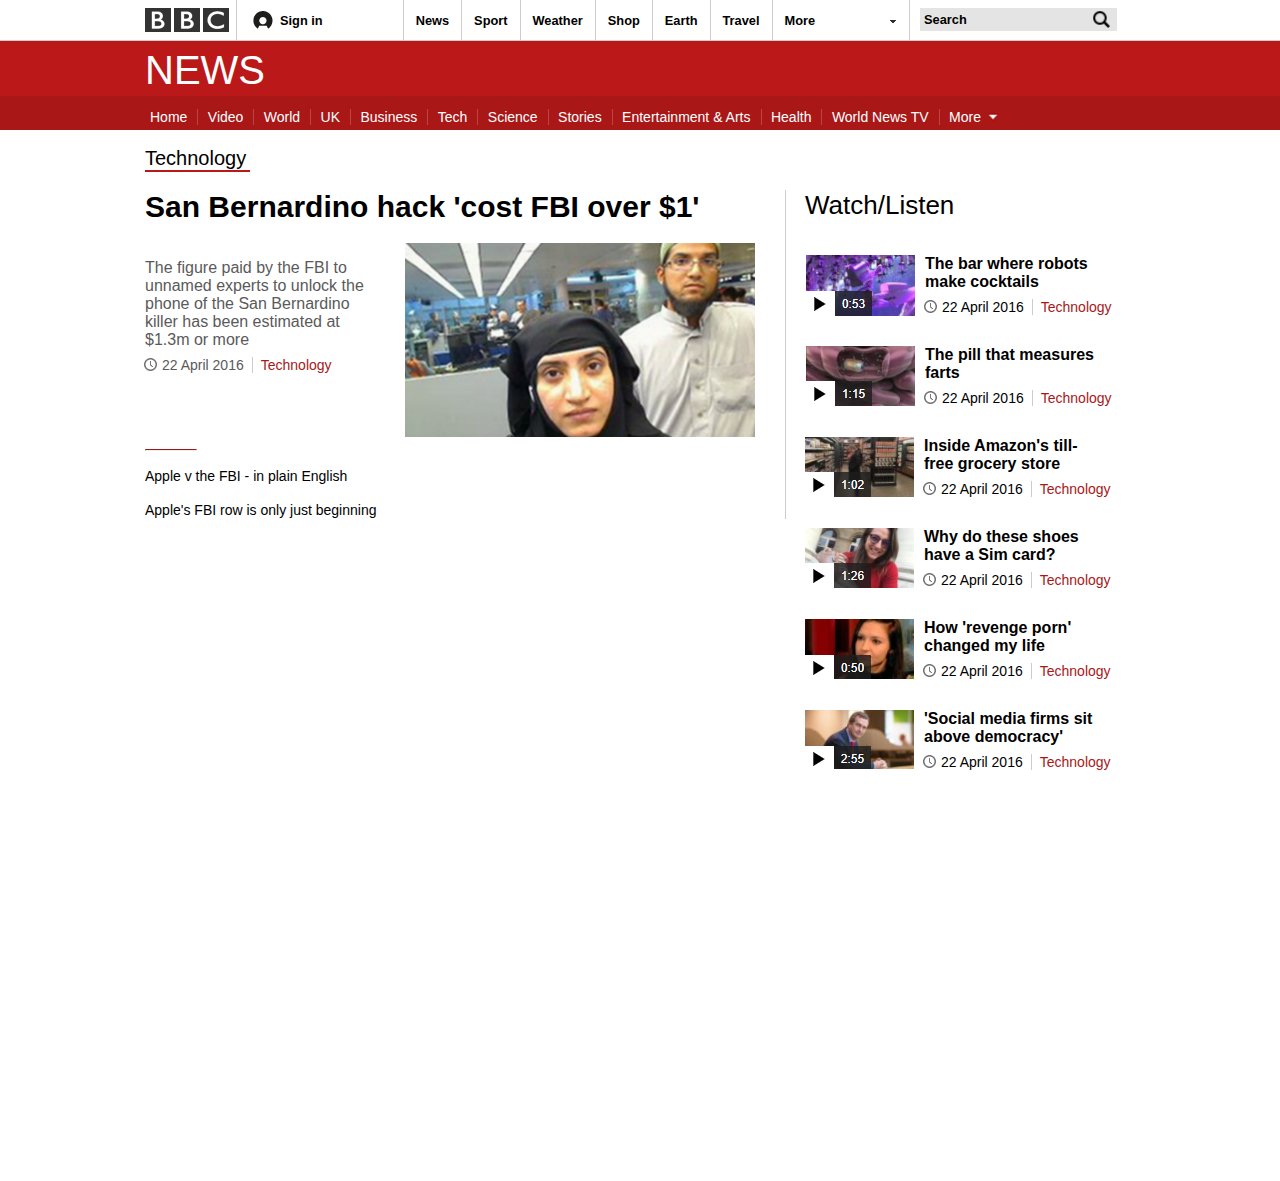
<file: index.html>
<!DOCTYPE html>
<html>

<head>
	<meta charset="utf-8">
	<title>Technology - BBC News</title>
	<link rel="stylesheet" href="CSS/bbc.css">
</head>

<body>
	<div id="topbar" style="width:990px; margin:0 auto;">
		<img id="logo" src="Imagenes/logo.png">
		<div id="sign-in" class="topbar-section">
			<img id="signin-imagen" src="Imagenes/signin.png">
			<span id="signin-texto">Sign in</span>
		</div>
		<div class="topbar-section topbar-menu">
			News
		</div>
		<div class="topbar-section topbar-menu">
			Sport
		</div>
		<div class="topbar-section topbar-menu">
			Weather
		</div>
		<div class="topbar-section topbar-menu">
			Shop
		</div>
		<div class="topbar-section topbar-menu">
			Earth
		</div>
		<div class="topbar-section topbar-menu">
			Travel
		</div>
		<div class="topbar-section topbar-menu">
			More
			<img id="more-arrow" src="Imagenes/flecha.png">
		</div>
		<div class="topbar-section">
			<input type="text" id="search-box" value="Search">
			<a href="http://www.bbc.com/news/technology" target="_blank"><input type="image" id="lupa" src="Imagenes/lupa.png"></a>
		</div>
	</div>
	<div class="clear">

	</div>
	<div id="menu-bar-container">
		<div id="menu-bar">
			<h1>NEWS</h1>
		</div>
	</div>
	<div id="menu-bar-container-2">
		<div id="menu-bar-2">
			<a href="">Home</a>
			<a href="">Video</a>
			<a href="">World</a>
			<a href="">UK</a>
			<a href="">Business</a>
			<a href="">Tech</a>
			<a href="">Science</a>
			<a href="">Stories</a>
			<a href="">Entertainment & Arts</a>
			<a href="">Health</a>
			<a href="">World News TV</a>
			<a href="" class="no-border">More</a>
			<img id="flecha-roja" src="Imagenes/flecharoja.png">
		</div>
	</div>
	<div class="clear">

	</div>
	<div id="page-container">
		<div id="main-article">
			<h2>Technology</h2>
			<div id="article-container">
				<h3><a href="">San Bernardino hack 'cost FBI over $1'</a></h3>
				<div id="article-summary">
					<p>The figure paid by the FBI to unnamed experts to unlock the phone of the San Bernardino killer has been estimated at $1.3m or more</p>
					<p class="article-date">
						<img id="article-summary-watch" src="Imagenes/reloj.png"><span class="date">22 April 2016</span><a class="topic-link" href="">Technology</a>
					</p>
				</div>
				<img id="main-article-image" src="Imagenes/imagen-articulo-principal.png">
				<hr id="article-hr" align="left">
				<p><a class="article-link" href="">Apple v the FBI - in plain English</a></p>
				<p><a class="article-link" href="">Apple's FBI row is only just beginning</a></p>

			</div>
		</div>
		<div class="clear">

		</div>
		<div id="watch-listen">
			<h4>Watch/Listen</h4>
			<img class="article-side-image" src="Imagenes/imagen-articulo-1.png">
			<a class="watch-listen-link" href="">The bar where robots make cocktails</a>
			<p class="article-date">
				<img id="article-summary-watch" src="Imagenes/reloj.png"><span class="date">22 April 2016</span><a class="topic-link" href="">Technology</a>
			</p>
			<img class="article-side-image" src="Imagenes/imagen-articulo-2.png">
			<a class="watch-listen-link" href="">The pill that measures farts</a>
			<p class="article-date">
				<img id="article-summary-watch" src="Imagenes/reloj.png"><span class="date">22 April 2016</span><a class="topic-link" href="">Technology</a>
			</p>
			<img class="article-side-image" src="Imagenes/imagen-articulo-3.png">
			<a class="watch-listen-link" href="">Inside Amazon's till-free grocery store</a>
			<p class="article-date">
				<img id="article-summary-watch" src="Imagenes/reloj.png"><span class="date">22 April 2016</span><a class="topic-link" href="">Technology</a>
			</p>
			<img class="article-side-image" src="Imagenes/imagen-articulo-4.png">
			<a class="watch-listen-link" href="">Why do these shoes have a Sim card?</a>
			<p class="article-date">
				<img id="article-summary-watch" src="Imagenes/reloj.png"><span class="date">22 April 2016</span><a class="topic-link" href="">Technology</a>
			</p>
			<img class="article-side-image" src="Imagenes/imagen-articulo-5.png">
			<a class="watch-listen-link" href="">How 'revenge porn' changed my life</a>
			<p class="article-date">
				<img id="article-summary-watch" src="Imagenes/reloj.png"><span class="date">22 April 2016</span><a class="topic-link" href="">Technology</a>
			</p>
			<img class="article-side-image" src="Imagenes/imagen-articulo-6.png">
			<a class="watch-listen-link" href="">'Social media firms sit above democracy'</a>
			<p class="article-date">
				<img id="article-summary-watch" src="Imagenes/reloj.png"><span class="date">22 April 2016</span><a class="topic-link" href="">Technology</a>
			</p>
		</div>

	</div>

</body>

</html>
</file>
<file: CSS/bbc.css>
#topbar {
  width: 990px;
  margin: 0 auto;
  background-color: #FFFFFF;
  height: 40px;
}

body {
  margin: 0;
  padding: 0;
  font-family: Helvetica, Arial, sans-serif;
}

#logo {
  margin-top: 8px;
  width: 84px;
  height: 24px;
  float: left;
  margin-right: 7px;
}

.topbar-section {
  float: left;
  border-left: 1px solid #CCCCCC;
  height: 100%;
}

#signin-imagen {
  margin: 6px 9px;
  float: left;
}

#signin-texto {
  font-weight: bold;
  font-size: 80%;
  position: relative;
  top: 11px;
  left: -10px;
  padding-right: 70px;
}

.topbar-menu {
  font-weight: bold;
  font-size: 80%;
  padding: 13px 12px 0 12px;
  height: 27px;
}

#more-arrow {
  float: right;
  margin: 1px -3px 0 70px;
}

#search-box {
  background-color: #E4E4E4;
  border: none;
  font-weight: bold;
  font-size: 80%;
  width: 160px;
  float: left;
  margin: 8px 0 8px 10px;
  padding: 4px;
}

#lupa {
  height: 23px;
  margin-top: 8px;
}

.clear {
  clear: both;
}

#menu-bar-container {
  background-color: #BB1919;
  border-top: 1px solid #CCCCCC;
  width: 100%;
  height: 55px;
  padding: 0;
  margin: 0;
}

#menu-bar {
  width: 990px;
  margin: 0 auto;
}

h1 {
  margin: 0;
  padding: 0;
  color: white;
  font-size: 40px;
  font-weight: 300;
  padding-top: 7px;
}

#menu-bar-container-2 {
  background-color: #A91717;
  width: 100%;
  height: 34px;
}

#menu-bar-2 {
  width: 990px;
  margin: 0 auto;
}

#menu-bar-2 a {
  color: white;
  text-decoration: none;
  font-size: 14px;
  border-right: 1px solid #BB4545;
  position: relative;
  top: 10px;
  padding: 0 10px;
  margin-left: -5px;
}

#menu-bar-2 a:hover {
  border-bottom: 7px solid #FFFFFF;
}

.no-border {
  border: none !important;
}

#flecha-roja {
  width: 16px;
  height: 16px;
  position: relative;
  top: 13px;
  right: 10px;
}

#page-container {
  width: 990px;
  margin: 0 auto;
}

h2 {
  font-weight: normal;
  font-size: 20px;
  border-bottom: 2px solid #bb1919;
  width: 105px;
}

h3 a {
  color: black;
  font-size: 30px;
  text-decoration: none;
}

h3 a:hover {
  color: #1167a8;
}

#article-container {
  width: 620px;
  border-right: 1px solid #CCCCCC;
  padding-right: 20px;
}

#article-summary {
  color: #5a5a5a;
  width: 240px;
  float: left;
}

#article-summary-watch {
  position: relative;
  top: 4px;
  padding-right: 2px;
}

.date {
  padding-right: 8px;
  font-size: 14px;
  border-right: 1px solid #CCCCCC;
}

.topic-link {
  font-size: 14px;
  text-decoration: none;
  color: #a91717;
  padding-left: 8px;
}

.topic-link:hover {
  color: #1167a8;
}

.article-date {
  width: 330px;
  position: relative;
  top: -14px;
  left: -6px;
}

#main-article-image {
  width: 350px;
  margin-left: 20px;
}

#article-hr {
  border-top: 1px solid #991717;
  width: 50px;
}

.article-link {
  color: black;
  text-decoration: none;
  font-size: 14px;
}

.article-link:hover {
  color: #1167a8;
}

#watch-listen {
  margin-left: 20px;
  width: 300px;
  float: right;
  position: relative;
  top: -380px;
  left: -30px;
}

h4 {
  font-size: 26px;
  font-weight: normal;
}

.article-side-image {
  float: left;
  margin-right: 10px;
}

.watch-listen-link {
  text-decoration: none;
  color: black;
  font-weight: bold;
  font-size: 16px;
}

.watch-listen-link:hover {
  color: #1167a8;
}
</file>
